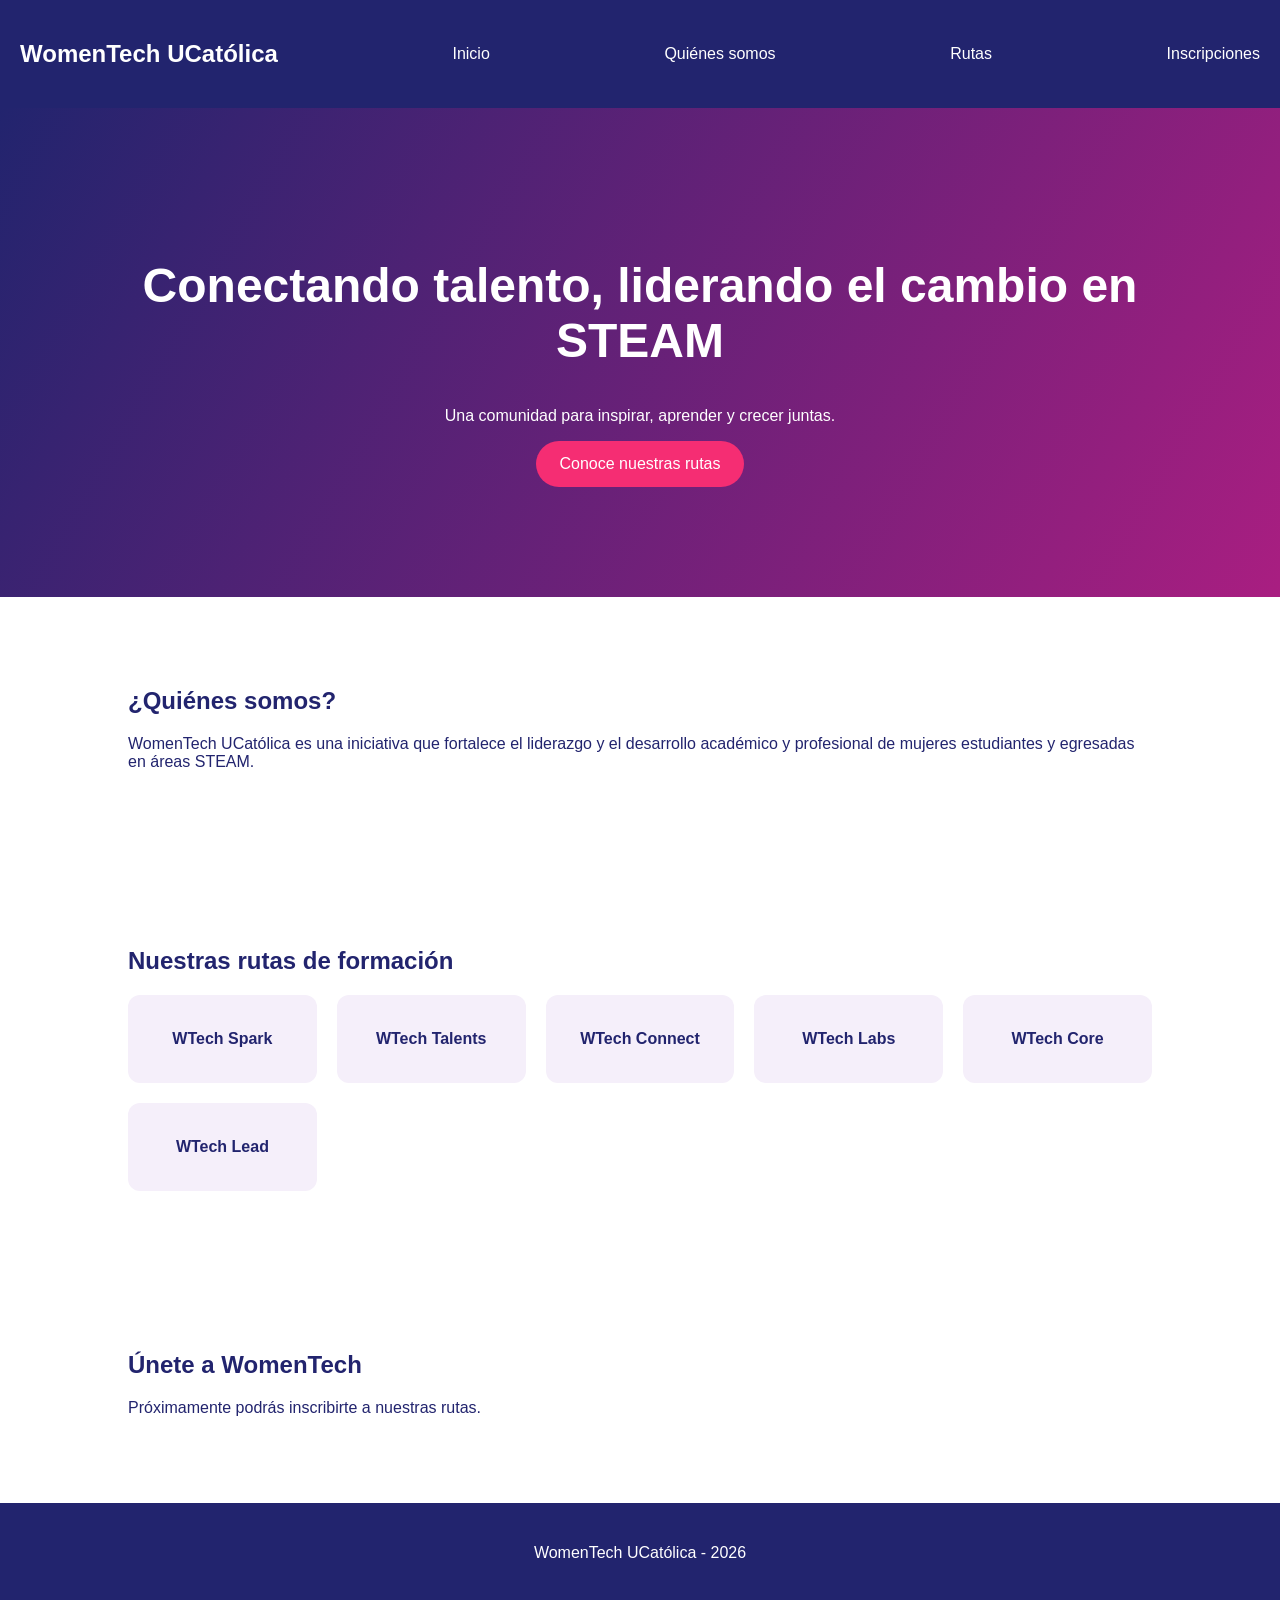
<file: index.html>
<!DOCTYPE html>
<html lang="es">
<head>
    <meta charset="UTF-8">
    <meta name="viewport" content="width=device-width, initial-scale=1.0">
    <title>WomenTech UCatólica</title>
    <link rel="stylesheet" href="style.css">
    <script src="script.js" defer></script>
</head>
<body>
    <header>
        <nav>
            <h2>WomenTech UCatólica</h2>
            <a href="#inicio">Inicio</a>
            <a href="#nosotras">Quiénes somos</a>
            <a href="#rutas">Rutas</a>
            <a href="#inscripciones">Inscripciones</a>
        </nav>
    </header>

    <main>
        <section id="inicio" class="hero">
            <h1>Conectando talento, liderando el cambio en STEAM</h1>
            <p>
                Una comunidad para inspirar, aprender y crecer juntas.
            </p>
            <a href="#rutas" class="boton">Conoce nuestras rutas</a>
        </section>

        <section id="nosotras">
            <h2>¿Quiénes somos?</h2>
            <p>
                WomenTech UCatólica es una iniciativa que
                fortalece el liderazgo y el desarrollo
                académico y profesional de mujeres
                estudiantes y egresadas en áreas STEAM.
            </p>
        </section>

        <section id="rutas">
            <h2>Nuestras rutas de formación</h2>
            <div class="rutas">
                <article>WTech Spark</article>
                <article>WTech Talents</article>
                <article>WTech Connect</article>
                <article>WTech Labs</article>
                <article>WTech Core</article>
                <article>WTech Lead</article>
            </div>
        </section>

        <section id="inscripciones">
            <h2>Únete a WomenTech</h2>
            <p>Próximamente podrás inscribirte a nuestras rutas.</p>
        </section>
    </main>

    <footer>
        <p>WomenTech UCatólica - 2026</p>
    </footer>
</body>
</html>
</file>
<file: style.css>
* {
    box-sizing: border-box;
}

html {
    scroll-behavior: smooth;
}

body {
    margin: 0;
    font-family: Arial, sans-serif;
    color: #22246e;
    background-color: #ffffff;
}

header {
    background-color: #22246e;
    padding: 20px;
}

nav {
    display: flex;
    align-items: center;
    justify-content: space-between;
    flex-wrap: wrap;
    gap: 15px;
}

nav h2 {
    color: white;
}

nav a {
    color: white;
    text-decoration: none;
}

section {
    padding: 70px 10%;
}

.hero {
    background: linear-gradient(120deg, #22246e, #a91e81);
    color: white;
    text-align: center;
    padding: 110px 10%;
}

.hero h1 {
    font-size: clamp(28px, 5vw, 48px);
}

.boton {
    display: inline-block;
    background: #f52d73;
    color: white;
    padding: 14px 24px;
    border-radius: 25px;
    text-decoration: none;
}

.rutas {
    display: grid;
    grid-template-columns: repeat(auto-fit, minmax(180px, 1fr));
    gap: 20px;
}

.rutas article {
    padding: 35px 20px;
    background: #f5effa;
    border-radius: 12px;
    text-align: center;
    font-weight: bold;
}

footer {
    background: #22246e;
    color: white;
    padding: 25px;
    text-align: center;
}
</file>
